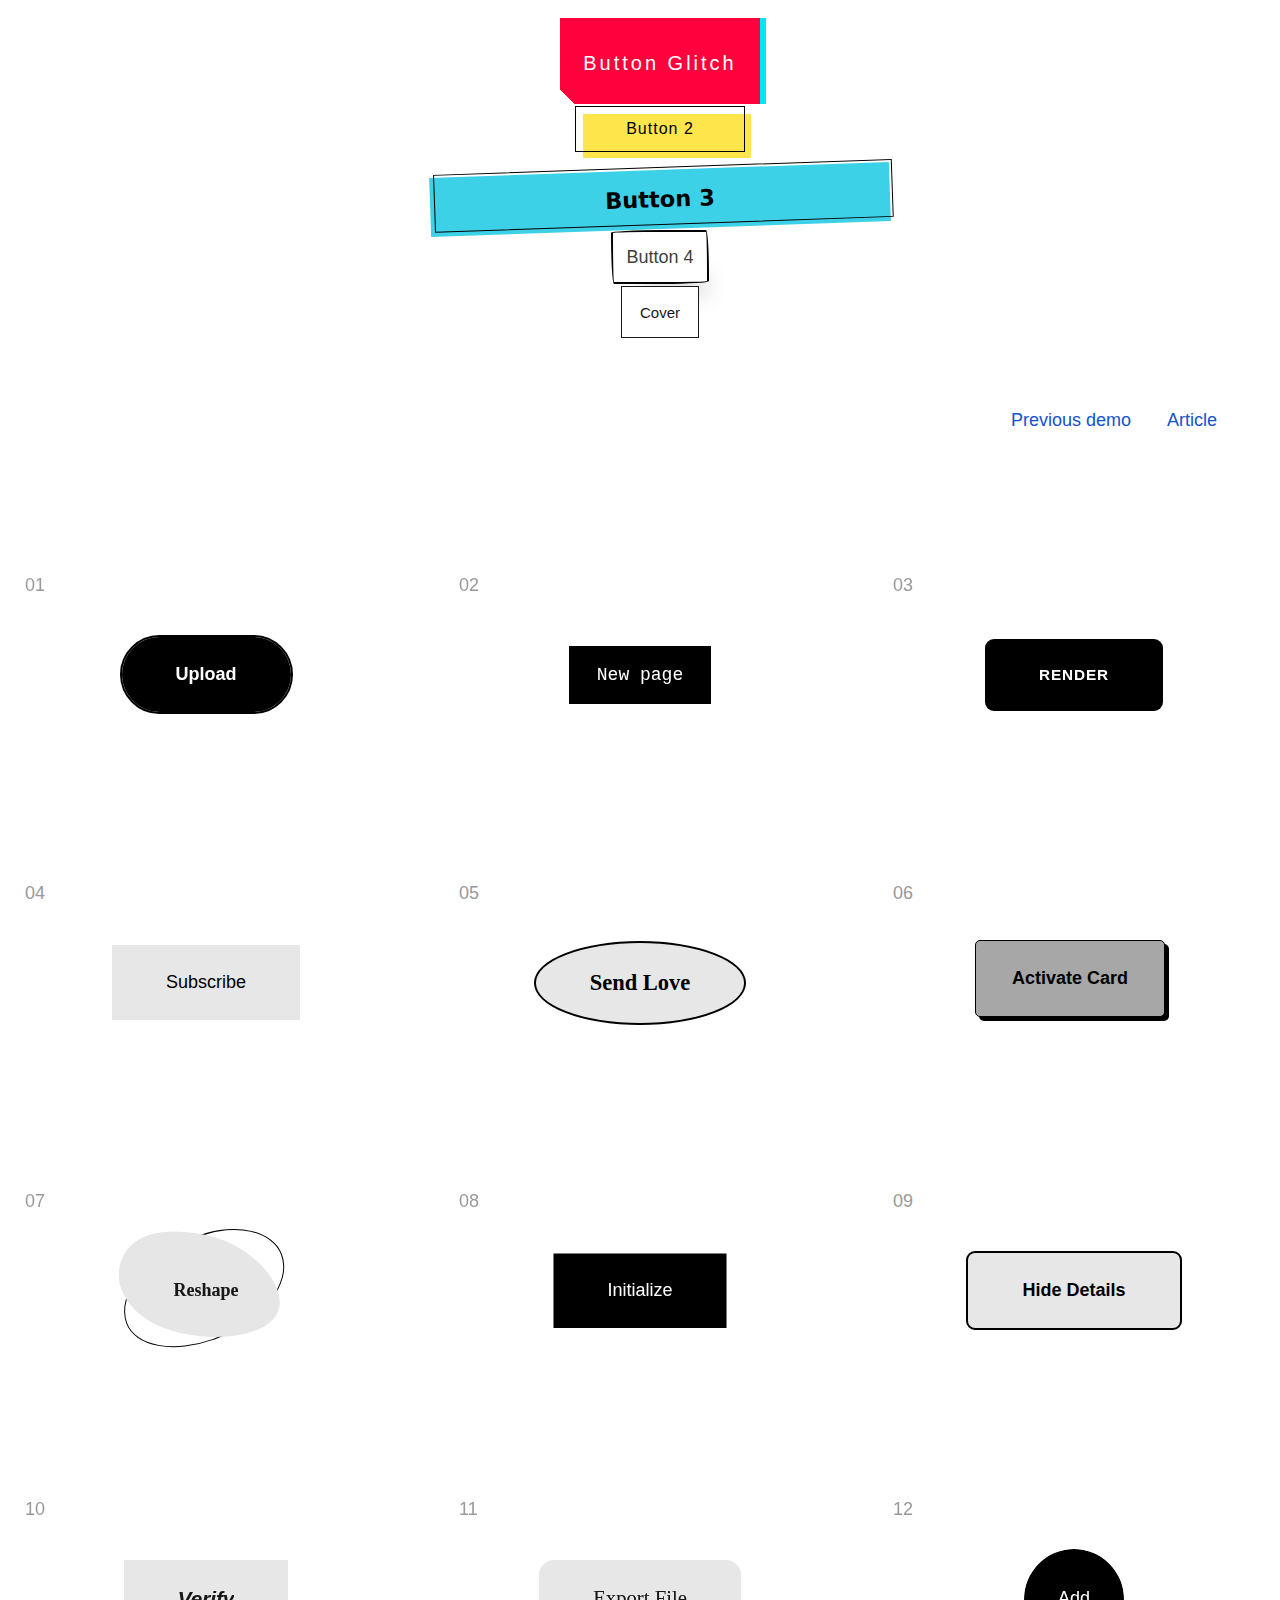
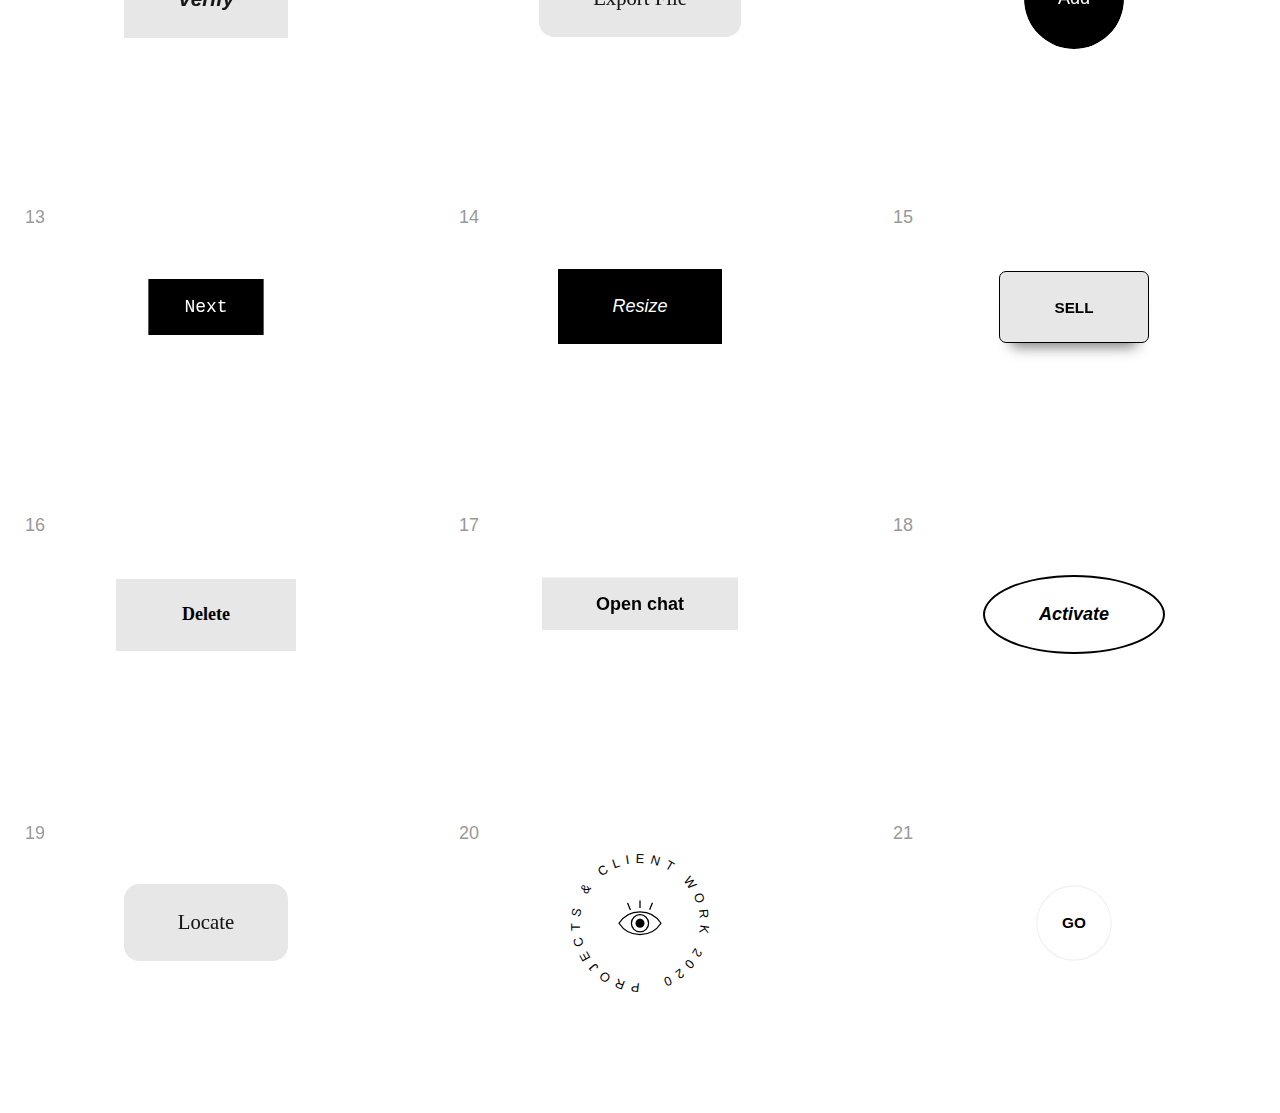
<file: Html/public/no-sidebar.html>
<!DOCTYPE HTML>
<!--
	Dopetrope by HTML5 UP
	html5up.net | @ajlkn
	Free for personal and commercial use under the CCA 3.0 license (html5up.net/license)
-->
<html>
	<head>
		<title>web2.2</title>
		<meta charset="utf-8" />
		<meta name="viewport" content="width=device-width, initial-scale=1, user-scalable=no" />
		<link rel="stylesheet" href="assets/css/mini.css" />
	</head>
	<body class="no-sidebar is-preload">

<ul class="container">
	<li>
	  <button class="button-glitch" role="button">Button Glitch</button>
	</li>
	<li>
	  <button class="button-background-move" role="button">Button 2</button>
	</li>
  </ul>
  <ul class="container">
	<li>
	  <button class="button-perspective" role="button">Button 3</button>
	</li>
	<li>
	  <button class="button-paper" role="button">Button 4</button>
	</li>
	<li>
	  <button class="button-cover" role="button"><span class="text">Cover</span><span>Hey!</span></button>
	</li>
  </ul>

  <header class="frame frame--header">
	<div class="frame__title-wrap">
	</div>
	<nav class="frame__links">
		<a href="http://tympanus.net/Development/LineHoverStyles/">Previous demo</a>
		<a href="https://tympanus.net/codrops/?p=53413">Article</a>
	</nav>
</header>
<ol class="content">
	<li class="content__item">
		<button class="button button--pan"><span>Upload</span></button>
	</li>
	<li class="content__item">
		<button class="button button--hyperion"><span><span>New page</span></span></button>
	</li>
	<li class="content__item">
		<button class="button button--mimas"><span>Render</span></button>
	</li>
	<li class="content__item">
		<button class="button button--atlas">
			<span>Subscribe</span>
			<div class="marquee" aria-hidden="true">
				<div class="marquee__inner">
					<span>Subscribe</span>
					<span>Subscribe</span>
					<span>Subscribe</span>
					<span>Subscribe</span>
				</div>
			</div>
		</button>
	</li>
	<li class="content__item">
		<button class="button button--kari">
			<span>Send Love</span>
			<div class="marquee" aria-hidden="true">
				<div class="marquee__inner">
					<span>Send Love</span>
					<span>Send Love</span>
					<span>Send Love</span>
					<span>Send Love </span>
				</div>
			</div>
		</button>
	</li>
	<li class="content__item">
		<button class="button button--pandora"><span>Activate Card</span></button>
	</li>
	<li class="content__item">
		<button class="button button--janus"><span>Reshape</span></button>
	</li>
	<li class="content__item">
		<button class="button button--anthe"><span>Initialize</span></button>
	</li>
	<li class="content__item">
		<button class="button button--pallene">Hide Details</button>
	</li>
	<li class="content__item">
		<button class="button button--telesto"><span><span>Verify</span></span></button>
	</li>
	<li class="content__item">
		<button class="button button--calypso"><span>Export File</span></button>
	</li>
	<li class="content__item">
		<button class="button button--skoll"><span><span>Add</span></span></button>
	</li>
	<li class="content__item">
		<button class="button button--greip"><span><span>Next</span></span></button>
	</li>
	<li class="content__item">
		<button class="button button--dione"><span>Resize</span></button>
	</li>
	<li class="content__item">
		<button class="button button--helene"><span><span>Sell</span></span></button>
	</li>
	<li class="content__item">
		<button class="button button--rhea"><span>Delete</span></button>
	</li>
	<li class="content__item">
		<button class="button button--narvi"><span><span>Open chat</span></span></button>
	</li>
	<li class="content__item">
		<button class="button button--hati"><span>Activate</span></button>
	</li>
	<li class="content__item">
		<button class="button button--bestia">
			<div class="button__bg"></div><span>Locate</span>
		</button>
	</li>
	<li class="content__item">
		<button class="button button--surtur">
			<svg class="textcircle" viewBox="0 0 500 500">
			
				<defs><path id="textcircle" d="M250,400 a150,150 0 0,1 0,-300a150,150 0 0,1 0,300Z"
				/></defs>
				<text><textPath xlink:href="#textcircle" aria-label="Projects & client work 2020" textLength="900">Projects &amp; client work 2020</textPath></text>
			</svg>
			<svg aria-hidden="true" class="eye" width="70" height="70" viewBox="0 0 70 70" xmlns="http://www.w3.org/2000/svg">
				<path class="eye__outer" d="M10.5 35.308c5.227-7.98 14.248-13.252 24.5-13.252s19.273 5.271 24.5 13.252c-5.227 7.98-14.248 13.253-24.5 13.253s-19.273-5.272-24.5-13.253z"/>
				<path class="eye__lashes-up" d="M35 8.802v8.836M49.537 11.383l-3.31 8.192M20.522 11.684l3.31 8.192" />
				<path class="eye__lashes-down" d="M35 61.818v-8.836 8.836zM49.537 59.237l-3.31-8.193 3.31 8.193zM20.522 58.936l3.31-8.193-3.31 8.193z" />
				<circle class="eye__iris" cx="35" cy="35.31" r="5.221" />
				<circle class="eye__inner" cx="35" cy="35.31" r="10.041" />
			</svg>
		</button>
	</li>
	<li class="content__item">
		<button class="button button--fenrir">
			<svg aria-hidden="true" class="progress" width="70" height="70" viewbox="0 0 70 70">
				<path class="progress__circle" d="m35,2.5c17.955803,0 32.5,14.544199 32.5,32.5c0,17.955803 -14.544197,32.5 -32.5,32.5c-17.955803,0 -32.5,-14.544197 -32.5,-32.5c0,-17.955801 14.544197,-32.5 32.5,-32.5z" />
				<path class="progress__path" d="m35,2.5c17.955803,0 32.5,14.544199 32.5,32.5c0,17.955803 -14.544197,32.5 -32.5,32.5c-17.955803,0 -32.5,-14.544197 -32.5,-32.5c0,-17.955801 14.544197,-32.5 32.5,-32.5z" pathLength="1" />
			</svg>
			<span>Go</span>
		</button>
	</li>
</ol>
	</body>
</html>
</file>
<file: Html/public/assets/css/mini.css>
* CONTAINER */

ul {
    display: flex;
    flex-wrap: wrap;
    padding: 2em 0;
    width: 100%;
    margin: 0 auto;
    justify-content: space-around;
}

li {
    margin: 0.1rem;
    display: flex;
    align-items: center;
    justify-content: center;
    flex-direction: column;
}


/* BUTTON GLITCH */
.button-glitch,
.button-glitch:after {
  width: 150px;
  height: 76px;
  line-height: 78px;
  font-size: 20px;
  font-family: 'Bebas Neue', sans-serif;
  background: linear-gradient(45deg, transparent 5%, #FF013C 5%);
  border: 0;
  color: #fff;
  letter-spacing: 3px;
  box-shadow: 6px 0px 0px #00E6F6;
  outline: transparent;
  position: relative;
  user-select: none;
  -webkit-user-select: none;
  touch-action: manipulation;
}

.button-glitch:after {
  --slice-0: inset(50% 50% 50% 50%);
  --slice-1: inset(80% -6px 0 0);
  --slice-2: inset(50% -6px 30% 0);
  --slice-3: inset(10% -6px 85% 0);
  --slice-4: inset(40% -6px 43% 0);
  --slice-5: inset(80% -6px 5% 0);
  
  content: 'ALTERNATE TEXT';
  display: block;
  position: absolute;
  top: 0;
  left: 0;
  right: 0;
  bottom: 0;
  background: linear-gradient(45deg, transparent 3%, #00E6F6 3%, #00E6F6 5%, #FF013C 5%);
  text-shadow: -3px -3px 0px #F8F005, 3px 3px 0px #00E6F6;
  clip-path: var(--slice-0);
}

.button-glitch:hover:after {
  animation: 1s glitch;
  animation-timing-function: steps(2, end);
}

@keyframes glitch {
  0% {
    clip-path: var(--slice-1);
    transform: translate(-20px, -10px);
  }
  10% {
    clip-path: var(--slice-3);
    transform: translate(10px, 10px);
  }
  20% {
    clip-path: var(--slice-1);
    transform: translate(-10px, 10px);
  }
  30% {
    clip-path: var(--slice-3);
    transform: translate(0px, 5px);
  }
  40% {
    clip-path: var(--slice-2);
    transform: translate(-5px, 0px);
  }
  50% {
    clip-path: var(--slice-3);
    transform: translate(5px, 0px);
  }
  60% {
    clip-path: var(--slice-4);
    transform: translate(5px, 10px);
  }
  70% {
    clip-path: var(--slice-2);
    transform: translate(-10px, 10px);
  }
  80% {
    clip-path: var(--slice-5);
    transform: translate(20px, -10px);
  }
  90% {
    clip-path: var(--slice-1);
    transform: translate(-10px, 0px);
  }
  100% {
    clip-path: var(--slice-1);
    transform: translate(0);
  }
}

@media (min-width: 768px) {
  .button-glitch,
  .button-glitch:after {
    width: 200px;
    height: 86px;
    line-height: 88px;
  }
}


/* BACKGROUND MOVE */
.button-background-move {
  font-size: 16px;
  font-weight: 200;
  letter-spacing: 1px;
  padding: 13px 20px 13px;
  outline: 0;
  border: 1px solid black;
  cursor: pointer;
  position: relative;
  background-color: rgba(0, 0, 0, 0);
  user-select: none;
  -webkit-user-select: none;
  touch-action: manipulation;
}

.button-background-move:after {
  content: "";
  background-color: #ffe54c;
  width: 100%;
  z-index: -1;
  position: absolute;
  height: 100%;
  top: 7px;
  left: 7px;
  transition: 0.2s;
}

.button-background-move:hover:after {
  top: 0px;
  left: 0px;
}

@media (min-width: 768px) {
  .button-background-move {
    padding: 13px 50px 13px;
  }
}


/* PERPECTIVE */
.button-perspective {
  background-color: #3DD1E7;
  border: 0 solid #E5E7EB;
  box-sizing: border-box;
  color: #000000;
  display: flex;
  font-family: ui-sans-serif,system-ui,-apple-system,system-ui,"Segoe UI",Roboto,"Helvetica Neue",Arial,"Noto Sans",sans-serif,"Apple Color Emoji","Segoe UI Emoji","Segoe UI Symbol","Noto Color Emoji";
  font-size: 1rem;
  font-weight: 700;
  justify-content: center;
  line-height: 1.75rem;
  padding: .75rem 1.65rem;
  position: relative;
  text-align: center;
  text-decoration: none #000000 solid;
  text-decoration-thickness: auto;
  width: 100%;
  max-width: 460px;
  position: relative;
  cursor: pointer;
  transform: rotate(-2deg);
  user-select: none;
  -webkit-user-select: none;
  touch-action: manipulation;
}

.button-perspective:focus {
  outline: 0;
}

.button-perspective:after {
  content: '';
  position: absolute;
  border: 1px solid #000000;
  bottom: 4px;
  left: 4px;
  width: calc(100% - 1px);
  height: calc(100% - 1px);
}

.button-perspective:hover:after {
  bottom: 2px;
  left: 2px;
}

@media (min-width: 768px) {
  .button-perspective {
    padding: .75rem 3rem;
    font-size: 1.25rem;
  }
}

/* PAPER */
.button-paper {
  align-self: center;
  background-color: #fff;
  background-image: none;
  background-position: 0 90%;
  background-repeat: repeat no-repeat;
  background-size: 4px 3px;
  border-radius: 15px 225px 255px 15px 15px 255px 225px 15px;
  border-style: solid;
  border-width: 2px;
  box-shadow: rgba(0, 0, 0, .2) 15px 28px 25px -18px;
  box-sizing: border-box;
  color: #41403e;
  cursor: pointer;
  display: inline-block;
  font-family: Neucha, sans-serif;
  font-size: 1rem;
  line-height: 23px;
  outline: none;
  padding: .75rem;
  text-decoration: none;
  transition: all 235ms ease-in-out;
  border-bottom-left-radius: 15px 255px;
  border-bottom-right-radius: 225px 15px;
  border-top-left-radius: 255px 15px;
  border-top-right-radius: 15px 225px;
  user-select: none;
  -webkit-user-select: none;
  touch-action: manipulation;
}

.button-paper:hover {
  box-shadow: rgba(0, 0, 0, .3) 2px 8px 8px -5px;
  transform: translate3d(0, 2px, 0);
}

.button-paper:focus {
  box-shadow: rgba(0, 0, 0, .3) 2px 8px 4px -6px;
}


/* COVER */
.button-cover {
  position: relative;
  overflow: hidden;
  border: 1px solid #18181a;
  color: #18181a;
  display: inline-block;
  font-size: 15px;
  line-height: 15px;
  padding: 18px 18px 17px;
  text-decoration: none;
  cursor: pointer;
  background: #fff;
  user-select: none;
  -webkit-user-select: none;
  touch-action: manipulation;
}

.button-cover span:first-child {
  position: relative;
  transition: color 600ms cubic-bezier(0.48, 0, 0.12, 1);
  z-index: 10;
}

.button-cover span:last-child {
  color: white;
  display: block;
  position: absolute;
  bottom: 0;
  transition: all 500ms cubic-bezier(0.48, 0, 0.12, 1);
  z-index: 100;
  opacity: 0;
  top: 50%;
  left: 50%;
  transform: translateY(225%) translateX(-50%);
  height: 14px;
  line-height: 13px;
}

.button-cover:after {
  content: "";
  position: absolute;
  bottom: -50%;
  left: 0;
  width: 100%;
  height: 100%;
  background-color: black;
  transform-origin: bottom center;
  transition: transform 600ms cubic-bezier(0.48, 0, 0.12, 1);
  transform: skewY(9.3deg) scaleY(0);
  z-index: 50;
}

.button-cover:hover:after {
  transform-origin: bottom center;
  transform: skewY(9.3deg) scaleY(2);
}

.button-cover:hover span:last-child {
  transform: translateX(-50%) translateY(-100%);
  opacity: 1;
  transition: all 900ms cubic-bezier(0.48, 0, 0.12, 1);
}
*,
*::after,
*::before {
	box-sizing: border-box;
}

:root {
	font-size: 18px;
}

body {
	margin: 0;
	--color-text: #111;
	--color-number: #999;
	--color-bg: #fff;
	--color-link: #1352d1;
	--color-link-hover: #111;
	color: var(--color-text);
	background-color: var(--color-bg);
	font-family: tenon, sans-serif;
	-webkit-font-smoothing: antialiased;
	-moz-osx-font-smoothing: grayscale;
}

/* Page Loader */
.js .loading::before,
.js .loading::after {
	content: '';
	position: fixed;
	z-index: 1000;
}

.js .loading::before {
	top: 0;
	left: 0;
	width: 100%;
	height: 100%;
	background: var(--color-bg);
}

.js .loading::after {
	top: 50%;
	left: 50%;
	width: 60px;
	height: 60px;
	margin: -30px 0 0 -30px;
	border-radius: 50%;
	opacity: 0.4;
	background: var(--color-link);
	animation: loaderAnim 0.7s linear infinite alternate forwards;
}

@keyframes loaderAnim {
	to {
		opacity: 1;
		transform: scale3d(0.5, 0.5, 1);
	}
}

a {
	text-decoration: none;
	color: var(--color-link);
	outline: none;
}

a:hover {
	color: var(--color-link-hover);
	outline: none;
}

/* https://developer.mozilla.org/en-US/docs/Web/CSS/:focus-visible */
a:focus,
button:focus {
	/* Provide a fallback style for browsers
	 that don't support :focus-visible */
	outline: none;
}

a:focus:not(:focus-visible),
button:focus:not(:focus-visible) {
	/* Remove the focus indicator on mouse-focus for browsers
	 that do support :focus-visible */
}

a:focus-visible,
button:focus-visible {
	/* Draw a very noticeable focus style for
	 keyboard-focus on browsers that do support
	 :focus-visible */
	outline: 2px solid #443ffc;
	outline-offset: 3px;
}

a:focus-visible {
	background: none;
}

.frame {
	padding: 3rem 5vw 6rem;
	text-align: center;
	position: relative;
	z-index: 1000;
}

.frame__title {
	font-size: 1.525rem;
	margin: 0 0 1rem;
	font-weight: normal;
	cursor: default;
}

.frame__tagline {
	color: #999;
	max-width: 320px;
	margin: 1rem auto;
}

.frame__related h3 {
	margin: 0;
	padding-top: 1rem;
	font-size: 1rem;
}

.frame__related p {
	margin: 0.5rem 0;
}

.frame__links {
	display: flex;
	align-items: center;
	justify-content: center;
}

.frame__links a:not(:last-child) {
	margin-right: 2rem;
}

.github {
	width: 24px;
	height: 24px;
}

.related {
	text-align: center;
	padding: 4rem 1rem;
	min-height: 40vh;
}

.content {
	display: grid;
	width: 100%;
	margin: 0 auto;
	padding: 10vh 25px;
	max-width: 1300px;
	grid-template-columns: repeat(auto-fill, minmax(300px, 1fr));
	grid-auto-rows: 200px;
	grid-gap: 4rem;
	grid-row-gap: 6rem;
	justify-content: center;
	list-style: none;
}

.content__item {
	width: 100%;
	height: 100%;
	margin: 0;
	padding: 0;
	counter-increment: itemcounter;
	display: flex;
	flex-direction: column;
	align-items: center;
	justify-content: center;
	position: relative;
	z-index: 1;
	pointer-events: none;
}

.content__item::before {
	color: var(--color-number);
	position: absolute;
	top: 0;
	left: 0;
	content: counters(itemcounter, ".", decimal-leading-zero);
}

.button {
	pointer-events: auto;
	cursor: pointer;
	background: #e7e7e7;
	border: none;
	padding: 1.5rem 3rem;
	margin: 0;
	font-family: inherit;
	font-size: inherit;
	position: relative;
	display: inline-block;
}

.button::before,
.button::after {
	position: absolute;
	top: 0;
	left: 0;
	width: 100%;
	height: 100%;
}

.button--pan {
	font-family: aktiv-grotesk-extended, sans-serif;
	font-weight: 700;
	border: 2px solid #000;
	border-radius: 3rem;
	overflow: hidden;
	color: #fff;
}

.button--pan span {
	position: relative;
	mix-blend-mode: difference;
}

.button--pan::before {
	content: '';
	background: #000;
	transition: transform 0.3s cubic-bezier(0.7, 0, 0.2, 1);
}

.button--pan:hover::before {
	transform: translate3d(0,-100%,0);
}

.button--hyperion {
	font-family: input-mono-narrow, monospace;
	font-weight: 500;
	padding: 1rem 1.5rem;
	border: 1px solid #000;
	overflow: hidden;
	color: #fff;
}

.button--hyperion span {
	display: block;
	position: relative;
}

.button--hyperion > span {
	overflow: hidden;
}

.button--hyperion > span > span {
	overflow: hidden;
	mix-blend-mode: difference;
}

.button--hyperion:hover > span > span {
	animation: MoveUpInitial 0.2s forwards, MoveUpEnd 0.2s forwards 0.2s;
}

@keyframes MoveUpInitial {
	to {
		transform: translate3d(0,-105%,0);
	}
}

@keyframes MoveUpEnd {
	from {
		transform: translate3d(0,100%,0);
	}
	to {
		transform: translate3d(0,0,0);
	}
}

.button--hyperion::before {
	content: '';
	background: #000;
	transition: transform 0.3s cubic-bezier(0.7, 0, 0.2, 1);
	transform-origin: 100% 50%;
}

.button--hyperion:hover::before {
	transform: scale3d(0,1,1);
	transform-origin: 0% 50%;
}

.button--mimas {
	text-transform: uppercase;
	letter-spacing: 0.05rem;
	font-weight: 700;
	font-size: 0.85rem;
	border-radius: 0.5rem;
	overflow: hidden;
	color: #fff;
	background: #e7e7e7;
}

.button--mimas span {
	position: relative;
	mix-blend-mode: difference;
}

.button--mimas::before {
	content: '';
	background: #000;
	width: 120%;
	left: -10%;
	transform: skew(30deg);
	transition: transform 0.4s cubic-bezier(0.3, 1, 0.8, 1);
}

.button--mimas:hover::before {
	transform: translate3d(100%,0,0);
}

.button--atlas {
	font-family: signo, sans-serif;
	font-weight: 500;
}

.button--atlas > span {
	display: inline-block;
}

.button--atlas:hover > span {
	opacity: 0;
}

.marquee {
	position: absolute;
	top: 0;
	left: 0;
	width: 100%;
	overflow: hidden;
	pointer-events: none;
}

.marquee__inner {
	width: fit-content;
	display: flex;
	position: relative;
	--offset: 1rem;
	--move-initial: calc(-25% + var(--offset));
	--move-final: calc(-50% + var(--offset));
	transform: translate3d(var(--move-initial), 0, 0);
	animation: marquee 1s linear infinite;
	animation-play-state: paused;
	opacity: 0;
}

.button--atlas:hover .marquee__inner {
	animation-play-state: running;
	opacity: 1;
	transition-duration: 0.4s;
}

.marquee span {
	text-align: center;
	white-space: nowrap;
	font-style: italic;
	padding: 1.5rem 0.5rem;
}

@keyframes marquee {
	0% {
		transform: translate3d(var(--move-initial), 0, 0);
	}

	100% {
		transform: translate3d(var(--move-final), 0, 0);
	}
}

.button--kari {
	font-family: freight-display-pro, serif;
	font-weight: 900;
	font-size: 1.25rem;
	border-radius: 50%;
	border: 2px solid #000;
}

.button--kari > span {
	display: inline-block;
	transition: opacity 0.1s;
}

.button--kari:hover > span {
	opacity: 0;
}

.button--kari .marquee {
	transform: rotate(-2.75deg);
}

.button--kari:hover .marquee__inner {
	animation-play-state: running;
	opacity: 1;
	transition-duration: 0.6s;
}

.button--pandora {
	background: #000;
	font-weight: 700;
	padding: 0;
	border-radius: 5px;
}

.button--pandora span {
	display: block;
	background: #a7a7a7;
	padding: 1.5rem 2rem;
	border: 1px solid #000;
	border-radius: 5px;
	transform: translate3d(-4px, -4px, 0);
	transition: transform 0.3s cubic-bezier(0.7, 0, 0.2, 1);
}

.button--pandora:hover span {
	transform: translate3d(-8px, -8px, 0);
}

.button--janus {
	font-family: freight-display-pro, serif;
	font-weight: 900;
	width: 175px;
	height: 120px;
	color: #fff;
	background: none;
}

.button--janus::before {
	content: '';
	background: #e6e6e6;
	-webkit-clip-path: path("M154.5,88.5 C131,113.5 62.5,110 30,89.5 C-2.5,69 -3.5,42 4.5,25.5 C12.5,9 33.5,-6 85,3.5 C136.5,13 178,63.5 154.5,88.5 Z");
	clip-path: path("M154.5,88.5 C131,113.5 62.5,110 30,89.5 C-2.5,69 -3.5,42 4.5,25.5 C12.5,9 33.5,-6 85,3.5 C136.5,13 178,63.5 154.5,88.5 Z");
	transition: clip-path 0.5s cubic-bezier(0.585, 2.5, 0.645, 0.55), -webkit-clip-path 0.5s cubic-bezier(0.585, 2.5, 0.645, 0.55), background 0.5s ease;
}

.button--janus:hover::before {
	background: #000;
	-webkit-clip-path: path("M143,77 C117,96 74,100.5 45.5,91.5 C17,82.5 -10.5,57 5.5,31.5 C21.5,6 79,-5.5 130.5,4 C182,13.5 169,58 143,77 Z");
	clip-path: path("M143,77 C117,96 74,100.5 45.5,91.5 C17,82.5 -10.5,57 5.5,31.5 C21.5,6 79,-5.5 130.5,4 C182,13.5 169,58 143,77 Z");
}

.button--janus::after {
	content: '';
	height: 86%;
	width: 97%;
	top: 5%;
	border-radius: 58% 42% 55% 45% / 56% 45% 55% 44%;
	border: 1px solid #000;
	transform: rotate(-20deg);
	z-index: -1;
	transition: transform 0.5s cubic-bezier(0.585, 2.5, 0.645, 0.55);
}

.button--janus:hover::after {
	transform: translate3d(0,-5px,0);
}

.button--janus span {
	display: block;
	transition: transform 0.3s ease;
	mix-blend-mode: difference;
}

.button--janus:hover span {
	transform: translate3d(0,-10px,0);
}

.button--anthe {
	font-family: bely-display, sans-serif;
	color: #fff;
	background: none;
}

.button--anthe::before {
	content: '';
	background: #000;
	-webkit-clip-path: polygon(0% 0%, 100% 0, 100% 50%, 100% 100%, 0% 100%);
	clip-path: polygon(0% 0%, 100% 0, 100% 50%, 100% 100%, 0% 100%);
	transition: clip-path 0.4s cubic-bezier(0.2, 1, 0.8, 1), -webkit-clip-path 0.4s cubic-bezier(0.2, 1, 0.8, 1);
}

.button--anthe:hover::before {
	background: #000;
	-webkit-clip-path: polygon(0% 0%, 75% 0%, 100% 50%, 75% 100%, 0% 100%);
	clip-path: polygon(0% 0%, 75% 0%, 100% 50%, 75% 100%, 0% 100%);
}

.button--anthe span {
	display: block;
	mix-blend-mode: difference;
	transition: transform 0.4s cubic-bezier(0.2, 1, 0.8, 1);
}

.button--anthe:hover span {
	transform: translate3d(-10px,0,0);
}

.button--pallene {
	font-family: aktiv-grotesk-extended, sans-serif;
	font-weight: 700;
	border-radius: 0.5rem;
	border: 2px solid #000;
	box-shadow: inset 0 0 0 0px #000;
	transition: border-radius 0.3s, box-shadow 0.3s, color 0.3s;
	transition-timing-function: cubic-bezier(0.7, 0, 0.2, 1);
}

.button--pallene:hover {
	color: #e7e7e7;
	border-radius: 50%;
	box-shadow: inset 0 0 0 40px #000;
	transition-delay: 0s, 0s, 0.2s;
}

.button--telesto {
	overflow: hidden;
	font-family: obvia, sans-serif;
	font-weight: 800;
	font-style: italic;
	font-size: 1.15rem;
	color: #fff;
}

.button--telesto span {
	display: block;
	position: relative;
	z-index: 1;
}

.button--telesto > span {
	overflow: hidden;
	mix-blend-mode: difference;
}

.button--telesto:hover > span > span {
	animation: MoveRightInitial 0.1s forwards, MoveRightEnd 0.3s forwards 0.2s;
}

@keyframes MoveRightInitial {
	to {
		transform: translate3d(105%,0,0);
	}
}

@keyframes MoveRightEnd {
	from {
		transform: translate3d(-100%,0,0);
	}
	to {
		transform: translate3d(0,0,0);
	}
}

.button--telesto::before,
.button--telesto::after {
	content: '';
	background: #000;
}

.button--telesto::before {
	width: 135%;
	-webkit-clip-path: polygon(75% 0%, 100% 50%, 75% 100%, 0% 100%, 0% 0%);
	clip-path: polygon(75% 0%, 100% 50%, 75% 100%, 0% 100%, 0% 0%);
	transform: translate3d(-100%,0,0);
}

.button--telesto:hover::before {
	transform: translate3d(0,0,0);
	transition: transform 0.3s cubic-bezier(0.7, 0, 0.2, 1);
}

.button--telesto::after {
	width: 105%;
	transform: translate3d(100%,0,0);
	transition: transform 0.3s cubic-bezier(0.7, 0, 0.2, 1);
}

.button--telesto:hover::after {
	transform: translate3d(0,0,0);
	transition: transform 0.01s 0.3s cubic-bezier(0.7, 0, 0.2, 1);
}

.button--calypso {
	overflow: hidden;
	font-family: freight-display-pro, serif;
	font-size: 1.15rem;
	border-radius: 0.85rem;
	color: #fff;
}

.button--calypso span {
	display: block;
	position: relative;
	mix-blend-mode: difference;
	z-index: 10;
}

.button--calypso:hover span {
	animation: MoveScaleUpInitial 0.3s forwards, MoveScaleUpEnd 0.3s forwards 0.3s;
}

@keyframes MoveScaleUpInitial {
	to {
		transform: translate3d(0,-105%,0) scale3d(1,2,1);
		opacity: 0;
	}
}

@keyframes MoveScaleUpEnd {
	from {
		transform: translate3d(0,100%,0) scale3d(1,2,1);
		opacity: 0;
	}
	to {
		transform: translate3d(0,0,0);
		opacity: 1;
	}
}

.button--calypso::before {
	content: '';
	background: #000;
	width: 120%;
	height: 0;
	padding-bottom: 120%;
	top: -110%;
	left: -10%;
	border-radius: 50%;
	transform: translate3d(0,68%,0) scale3d(0,0,0);
}

.button--calypso:hover::before {
	transform: translate3d(0,0,0) scale3d(1,1,1);
	transition: transform 0.4s cubic-bezier(0.1, 0, 0.3, 1);
}

.button--calypso::after {
	content: '';
	background: #000;
	transform: translate3d(0,-100%,0);
	transition: transform 0.4s cubic-bezier(0.1, 0, 0.3, 1);
}

.button--calypso:hover::after {
	transform: translate3d(0,0,0);
	transition-duration: 0.05s;
	transition-delay: 0.4s;
	transition-timing-function: linear;
}

.button--skoll {
	overflow: hidden;
	border-radius: 50%;
	color: #fff;
	width: 100px;
	height: 100px;
	padding: 0;
	font-weight: 500;
}

.button--skoll span {
	display: block;
	position: relative;
}

.button--skoll > span {
	overflow: hidden;
	mix-blend-mode: difference;
}

.button--skoll:hover > span > span {
	animation: MoveUpInitial 0.2s forwards, MoveUpEnd 0.2s forwards 0.2s;
}

.button--skoll::before {
	content: '';
	background: #000;
	width: 100%;
	height: 0;
	padding-bottom: 100%;
	border-radius: 50%;
	transform: translate3d(0,0,0);
	transition: transform 0.3s;
	transition-timing-function: cubic-bezier(0.7, 0, 0.2, 1);
}

.button--skoll:hover::before {
	transform: translate3d(0,100%,0);
}

.button--greip {
	overflow: hidden;
	color: #fff;
	font-family: input-mono-narrow, monospace;
	font-weight: 500;
	padding: 1rem 2rem;
}

.button--greip span {
	display: block;
	position: relative;
}

.button--greip > span {
	overflow: hidden;
	mix-blend-mode: difference;
}

.button--greip:hover > span > span {
	animation: MoveUpInitial 0.2s forwards, MoveUpEnd 0.2s forwards 0.2s;
}

.button--greip::before {
	content: '';
	background: #000;
	width: 100%;
	height: 100%;
	transform-origin: 50% 100%;
	-webkit-clip-path: polygon(0 0, 100% 0, 100% 100%, 0% 100%);
	clip-path: polygon(0 0, 100% 0, 100% 100%, 0% 100%);
	transition: clip-path 0.2s, -webkit-clip-path 0.2s;
	transition-timing-function: cubic-bezier(0.7, 0, 0.2, 1);
}

.button--greip:hover::before {
	transition-duration: 0.3s;
	-webkit-clip-path: polygon(0 0, 100% 0, 0 0, 0% 100%);
	clip-path: polygon(0 0, 100% 0, 0 0, 0% 100%);
}

.button--dione {
	background: none;
	font-family: obvia, sans-serif;
	font-weight: 500;
	font-style: italic;
	padding: 1.5rem 3rem;
}

.button--dione span {
	display: inline-block;
	position: relative;
	color: #fff;
}

.button--dione::before {
	content: '';
	background: #000;
	transition: transform 0.3s cubic-bezier(0.2,1,0.7,1);
}

.button--dione:hover::before {
	transform: scale3d(0.9, 0.8, 1);
}

.button--dione::after {
	content: '';
	border: 1px solid #000;
	transition: transform 0.3s cubic-bezier(0.2,1,0.7,1);
	border-radius: 0px;
	transform: scale3d(0.85, 0.65, 1);
}

.button--dione:hover::after {
	transform: scale3d(1,1,1);
}

.button--helene {
	border-radius: 7px;
	border: 1px solid #000;
	font-family: chapman-extended, sans-serif;
	font-weight: 900;
	font-style: normal;
	text-transform: uppercase;
	font-size: 0.85rem;
	padding: 0 3rem;
	height: 4rem;
}

.button--helene::before {
	content: '';
	top: 10px;
	left: 10px;
	width: calc(100% - 20px);
	height: calc(100% - 20px);
	background: rgba(0,0,0,0.5);
	filter: blur(7px);
	border-radius: 7px;
	z-index: -1;
	transform: translate3d(0,15px,0);
	transition: transform 0.45s;
}

.button--helene:hover::before {
	transform: translate3d(0,0,0);
}

.button--helene span {
	display: block;
}

.button--helene > span {
	height: 100%;
	overflow: hidden;
	line-height: 4rem;
}

.button--helene:hover > span > span {
	animation: slotMachine 0.15s ease-out forwards 3;
}

@keyframes slotMachine {
	50% {
		transform: translate3d(0,100%,0);
		opacity: 0;
	}
	51% {
		transform: translate3d(0,-100%,0);
		opacity: 0;
	}
	100% {
		transform: translate3d(0,0,0);
		opacity: 1;
	}
}

.button--rhea {
	font-family: freight-display-pro, serif;
	font-weight: 900;
	font-style: normal;
	width: 180px;
	height: 180px;
	color: #000;
	background: none;
}

.button--rhea::before {
	content: '';
	z-index: -1;
	background: #e7e7e7;
	-webkit-clip-path: polygon(20% 30%, 0 30%, 0 50%, 0 70%, 20% 70%, 50% 70%, 80% 70%, 100% 70%, 100% 50%, 100% 30%, 80% 30%, 50% 30%);
	clip-path: polygon(20% 30%, 0 30%, 0 50%, 0 70%, 20% 70%, 50% 70%, 80% 70%, 100% 70%, 100% 50%, 100% 30%, 80% 30%, 50% 30%);
	transition: clip-path 0.4s cubic-bezier(0.3, 1, 0.2, 1), -webkit-clip-path 0.4s cubic-bezier(0.3, 1, 0.2, 1), transform 0.4s cubic-bezier(0.3, 1, 0.2, 1), background 0.4s ease;
}

.button--rhea:hover::before {
	background: #000;
	transform: scale3d(0.7,0.7,1);
	-webkit-clip-path: polygon(30% 10%, 10% 30%, 30% 50%, 10% 70%, 30% 90%, 50% 70%, 70% 90%, 90% 70%, 70% 50%, 90% 30%, 70% 10%, 50% 30%);
	clip-path: polygon(30% 10%, 10% 30%, 30% 50%, 10% 70%, 30% 90%, 50% 70%, 70% 90%, 90% 70%, 70% 50%, 90% 30%, 70% 10%, 50% 30%);
}

.button--rhea span {
	display: block;
	transition: transform 0.4s cubic-bezier(0.3, 1, 0.2, 1), opacity 0.05s;
}

.button--rhea:hover span {
	transform: scale3d(0.1,0.1,1);
	opacity: 0;
	transition-delay: 0s, 0.35s;
}

.button--narvi {
	font-weight: bold;
	background: none;
}

.button--narvi::before {
	content: '';
	z-index: -1;
	background: #e7e7e7;
	-webkit-clip-path: polygon(0% 0%, 100% 0%, 100% 70%, 85% 70%, 80% 70%, 75% 70%, 0 70%);
	clip-path: polygon(0% 0%, 100% 0%, 100% 70%, 85% 70%, 80% 70%, 75% 70%, 0 70%);
	transition: clip-path 0.3s cubic-bezier(0.7, 0, 0.2, 1), -webkit-clip-path 0.3s cubic-bezier(0.7, 0, 0.2, 1), transform 0.3s ease;
}

.button--narvi:hover::before {
	transform: translate3d(0,-10px,0);
	-webkit-clip-path: polygon(0% 0%, 100% 0%, 100% 70%, 85% 70%, 86% 100%, 75% 70%, 0 70%);
	clip-path: polygon(0% 0%, 100% 0%, 100% 70%, 85% 70%, 86% 100%, 75% 70%, 0 70%);
}

.button--narvi span {
	display: block;
	position: relative;
}

.button--narvi > span {
	transition: transform 0.3s;
	transform: translate3d(0,-0.556rem,0);
	z-index: 1;
	overflow: hidden;
}

.button--narvi:hover > span {
	transform: translate3d(0,-1.111rem,0);
}

.button--narvi:hover > span > span {
	animation: MoveUpInitial 0.15s forwards, MoveUpEnd 0.15s forwards 0.15s;
}

.button--hati {
	border-radius: 50%;
	overflow: hidden;
	border: 2px solid;
	background: none;
	font-family: aktiv-grotesk-extended, sans-serif;
	font-weight: 900;
	font-style: italic;
}

.button--hati:hover {
	background: none;
}

.button--hati::before {
	animation: rotateIt 10s linear infinite;
	background-image: url([data-uri]);
	content: '';
	width: 300%;
	height: 300%;
	top: -100%;
	left: -100%;
	z-index: -1;
	opacity: 0;
	transform-origin: 50% 50%;
	transition: opacity 0.3s;
}

@keyframes rotateIt {
  to {
	transform: rotate(-360deg);
  }
}

.button--hati:hover::before {
	opacity: 0.7;
}

.button--hati span {
	display: block;
	position: relative;
	z-index: 1;
}

.button--bestia {
	font-family: freight-display-pro, serif;
	font-size: 1.15rem;
	color: #fff;
	background: none;
	padding: 0;
}

.button--bestia .button__bg {
	top: 0;
	left: 0;
	position: absolute;
	width: 100%;
	height: 100%;
	background: #e7e7e7;
	border-radius: 0.85rem;
	overflow: hidden;
	transition: transform 0.4s cubic-bezier(0.1, 0, 0.3, 1);
}

.button--bestia:hover .button__bg {
	transform: scale3d(1.2,1.2,1);
}

.button--bestia .button__bg::before,
.button--bestia .button__bg::after {
	content: '';
	position: absolute;
	background: #000;
}

.button--bestia .button__bg::before {
	width: 110%;
	height: 0;
	padding-bottom: 110%;
	top: 50%;
	left: 50%;
	border-radius: 50%;
	transform: translate3d(-50%,-50%,0) scale3d(0,0,1);
}

.button--bestia:hover .button__bg::before {
	transition: transform 0.4s cubic-bezier(0.1, 0, 0.3, 1);
	transform: translate3d(-50%,-50%,0) scale3d(1,1,1);
}

.button--bestia .button__bg::after {
	top: 0;
	left: 0;
	width: 100%;
	height: 100%;
	opacity: 0;
	transition: opacity 0.3s;
}

.button--bestia:hover .button__bg::after {
	opacity: 1;
	transition-duration: 0.01s;
	transition-delay: 0.3s;
}

.button--bestia span {
	display: block;
	position: relative;
	padding: 1.5rem 3rem;
	mix-blend-mode: difference;
}

/* Made with the help of Amelia Bellamy-Royds' article "Perfecting Paths for <textPath>": 
https://oreillymedia.github.io/Using_SVG/extras/ch07-textpaths.html */

.button--surtur {
	padding: 0;
	background: none;
	-webkit-clip-path: circle(40% at 50% 50%);
	clip-path: circle(40% at 50% 50%);
}

.button--surtur:focus-visible {
	background: #443ffc;
}

.textcircle {
	position: relative;
	display: block;
	width: 200px;
}

.textcircle text {
	font-size: 32px;
	text-transform: uppercase;
	fill: #000;
}

.textcircle textPath {
	letter-spacing: 17px; /* Firefox needs this */
}

.button--surtur:hover .textcircle {
	animation: rotateIt 7s linear infinite;
}

.eye {
	position: absolute;
	z-index: 2;
	width: 60px;
	height: 60px;
	top: calc(50% - 30px);
	left: calc(50% - 30px);
}

.eye__outer,
.eye__inner,
.eye__lashes-up,
.eye__lashes-down {
	stroke: #000;
	fill: none;
	stroke-width: 1.5px;
}

.eye__lashes-down {
	opacity: 0;
}

.button--surtur:hover .eye__lashes-up,
.button--surtur:hover .eye__inner,
.button--surtur:hover .eye__iris {
	animation: blinkHide 2s step-end infinite;
}

.button--surtur:hover .eye__lashes-down {
	animation: blinkShow 2s step-end infinite;
}

@keyframes blinkHide {
	0% {
		opacity: 0;
	}
	10% {
		opacity: 1;
	}
}

@keyframes blinkShow {
	0% {
		opacity: 1;
	}
	10% {
		opacity: 0;
	}
}

.button--fenrir {
	background: none;
	padding: 0;
	-webkit-clip-path: circle(50% at 50% 50%);
	clip-path: circle(50% at 50% 50%);
	width: 120px;
	height: 120px;
	font-family: aktiv-grotesk-extended, sans-serif;
	font-weight: 700;
	text-transform: uppercase;
	font-size: 0.85rem;
}

.progress {
	position: absolute;
	width: 80px;
	height: 80px;
	top: calc(50% - 40px);
	left: calc(50% - 40px);
	transition: transform 0.4s cubic-bezier(0.7, 0, 0.3, 1);
}

.button--fenrir:hover .progress {
	transform: scale3d(1.2, 1.2, 1);
}

.progress__circle,
.progress__path {
	fill: none;
	stroke: #f0f0f0;
	stroke-width: 1px;
}

.button--fenrir:focus-visible .progress__circle {
	fill: rgba(252,196,63,0.4);
}

.progress__path {
	stroke: #a6a6a6;
	stroke-dasharray: 1;
	stroke-dashoffset: 1;
	transition: stroke-dashoffset 0.4s cubic-bezier(0.7, 0, 0.3, 1);
}

.button--fenrir:hover .progress__path {
	stroke-dashoffset: 0;
}


@media screen and (min-width: 53em) {
	.frame {
		text-align: left;
		z-index: 100;
		display: grid;
		align-content: space-between;
		width: 100%;
		max-width: none;
		padding: 3rem 3.5rem;
		pointer-events: none;
		grid-template-columns: 50% 50%;
		grid-template-rows: auto auto auto;
		grid-template-areas: 'title links'
			'... ...'
			'author ...';
	}

	.frame__title-wrap {
		grid-area: title;
	}

	.frame__title {
		margin: 0;
	}

	.frame__tagline {
		position: relative;
		margin-left: 0;
	}

	.frame__links {
		grid-area: links;
		padding: 0;
		justify-self: end;
		align-self: start;
		justify-content: start;
	}

	.frame__author {
		grid-area: author;
	}

	.frame a {
		pointer-events: auto;
	}
}
</file>
